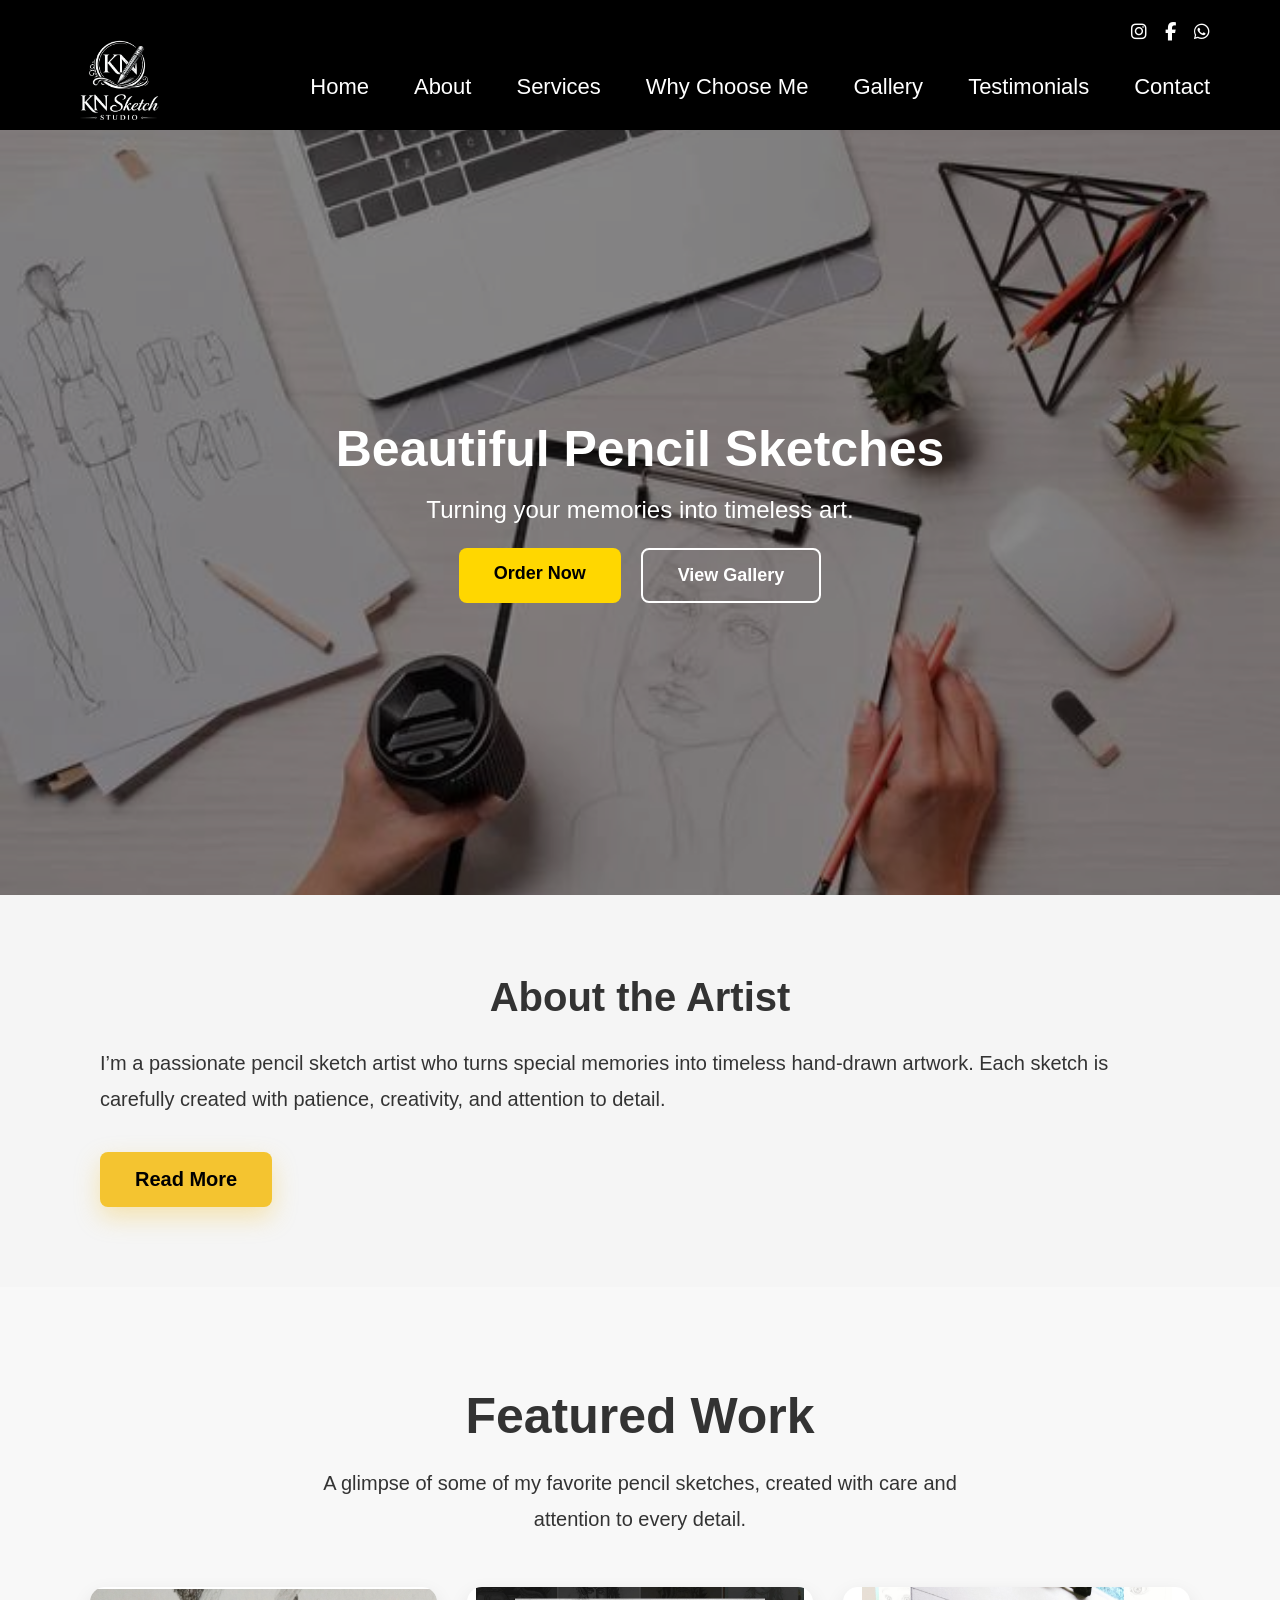
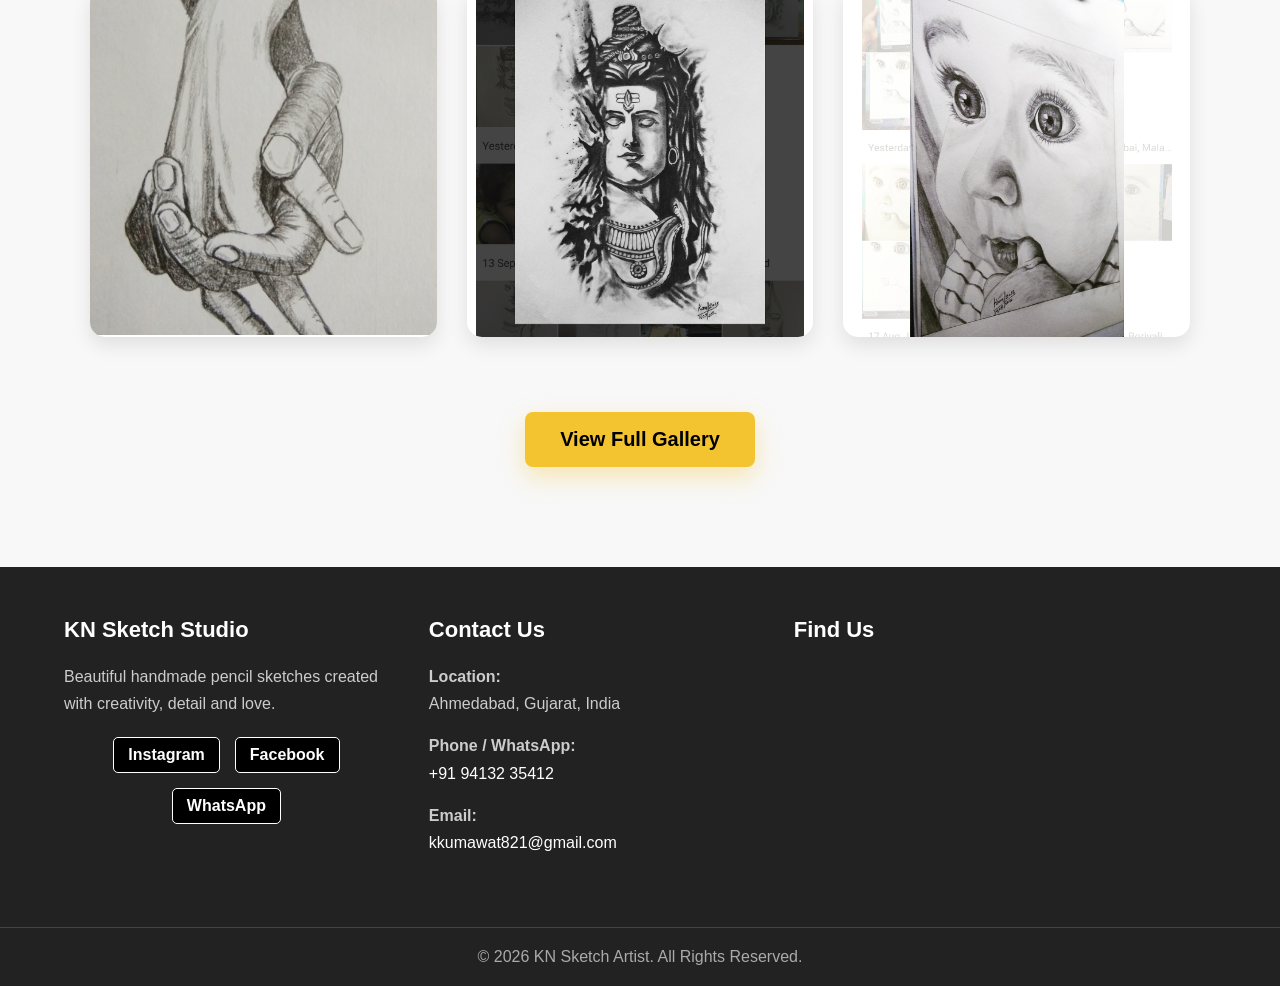
<file: index.html>
<!DOCTYPE html>
<html>
    <head>
         <meta charset="UTF-8">
         <meta name="viewport" content="width=device-width, initial-scale=1.0">
        <title>Sketch Artist Portfolio</title>
        <link rel="stylesheet" href="css/style.css">
        <link rel="stylesheet" href="https://cdnjs.cloudflare.com/ajax/libs/font-awesome/6.5.2/css/all.min.css">
    </head>
    <body>
<header class="header">

    <!-- Logo -->
    <div id="logo">
        <img src="images/logo.png" alt="KN Sketch Artist Logo">
    </div>

    <!-- Social Icons -->
    <div class="social-icons">

        <a href="#" target="_blank" aria-label="Instagram">
            <i class="fa-brands fa-instagram"></i>
        </a>

        <a href="#" target="_blank" aria-label="Facebook">
            <i class="fa-brands fa-facebook-f"></i>
        </a>

        <a href="https://wa.me/919413235412" target="_blank" aria-label="WhatsApp">
            <i class="fa-brands fa-whatsapp"></i>
        </a>

    </div>

    <!-- Main Navigation -->
    <nav class="navbar">

        <a href="index.html">Home</a>
        <a href="about.html">About</a>
        <a href="services.html">Services</a>
        <a href="why-choose.html">Why Choose Me</a>
        <a href="gallery.html">Gallery</a>
        <a href="testimonials.html">Testimonials</a>
        <a href="contact.html">Contact</a>

    </nav>

</header>
<main>
<section id="hero">
    <div class="hero-content">
    <h1>Beautiful Pencil Sketches</h1>
    <p>
        Turning your memories into timeless art.
    </p>
    <div class="hero-buttons">
    <a href="contact.html" class="btn1">Order Now</a>
    <a href="gallery.html" class="btn2">View Gallery</a>
</div>
    </div>
</section>
<section id="intro">

    <div class="intro-content">

        <h2>About the Artist</h2>

        <p>
            I’m a passionate pencil sketch artist who turns special
            memories into timeless hand-drawn artwork. Each sketch is
            carefully created with patience, creativity, and attention
            to detail.
        </p>

        <a href="about.html" class="about-btn">
            Read More
        </a>

    </div>

</section>

<section id="featured-work">

    <h2>Featured Work</h2>

    <p>
        A glimpse of some of my favorite pencil sketches,
        created with care and attention to every detail.
    </p>

    <div class="featured-container">

        <div class="featured-item">
            <img src="images/gallery/sketch1.jpg" alt="Featured Pencil Sketch">
        </div>

        <div class="featured-item">
            <img src="images/gallery/sketch2.jpg" alt="Featured Pencil Sketch">
        </div>

        <div class="featured-item">
            <img src="images/gallery/sketch3.jpg" alt="Featured Pencil Sketch">
        </div>

    </div>

    <a href="gallery.html" class="about-btn">
        View Full Gallery
    </a>

</section>
 <footer class="footer">

    <div class="footer-container">

        <!-- Brand / About -->
        <div class="footer-box">
            <h3>KN Sketch Studio</h3>
            <p>
                Beautiful handmade pencil sketches created with
                creativity, detail and love.
            </p>

            <div class="social-links">
                 <a href="https://www.instagram.com/kamlesh_kn/" target="_blank">Instagram</a>

            <a href="https://www.facebook.com/kamlesh.kn" target="_blank">Facebook</a>

            <a href="https://wa.me/919413235412" target="_blank">WhatsApp</a>
            </div>
        </div>


        <!-- Contact Information -->
        <div class="footer-box">
            <h3>Contact Us</h3>

            <p>
                <strong>Location:</strong><br>
                Ahmedabad, Gujarat, India
            </p>

            <p>
                <strong>Phone / WhatsApp:</strong><br>
                <a href="tel:+919413235412">+91 94132 35412</a>
            </p>

            <p>
                <strong>Email:</strong><br>
                <a href="mailto:kkumawat821@gmail.com">
                    kkumawat821@gmail.com
                </a>
            </p>
        </div>


        <!-- Map -->
        <div class="footer-box map-box">
            <h3>Find Us</h3>

            <iframe
                src="https://www.google.com/maps?q=Ahmedabad,Gujarat,India&output=embed"
                width="100%"
                height="220"
                style="border:0;"
                allowfullscreen=""
                loading="lazy">
            </iframe>
        </div>

    </div>


    <!-- Copyright -->
    <div class="footer-bottom">
        <p>
            © 2026 KN Sketch Artist. All Rights Reserved.
        </p>
    </div>

</footer>
</main>

    </body>
</html>
</file>
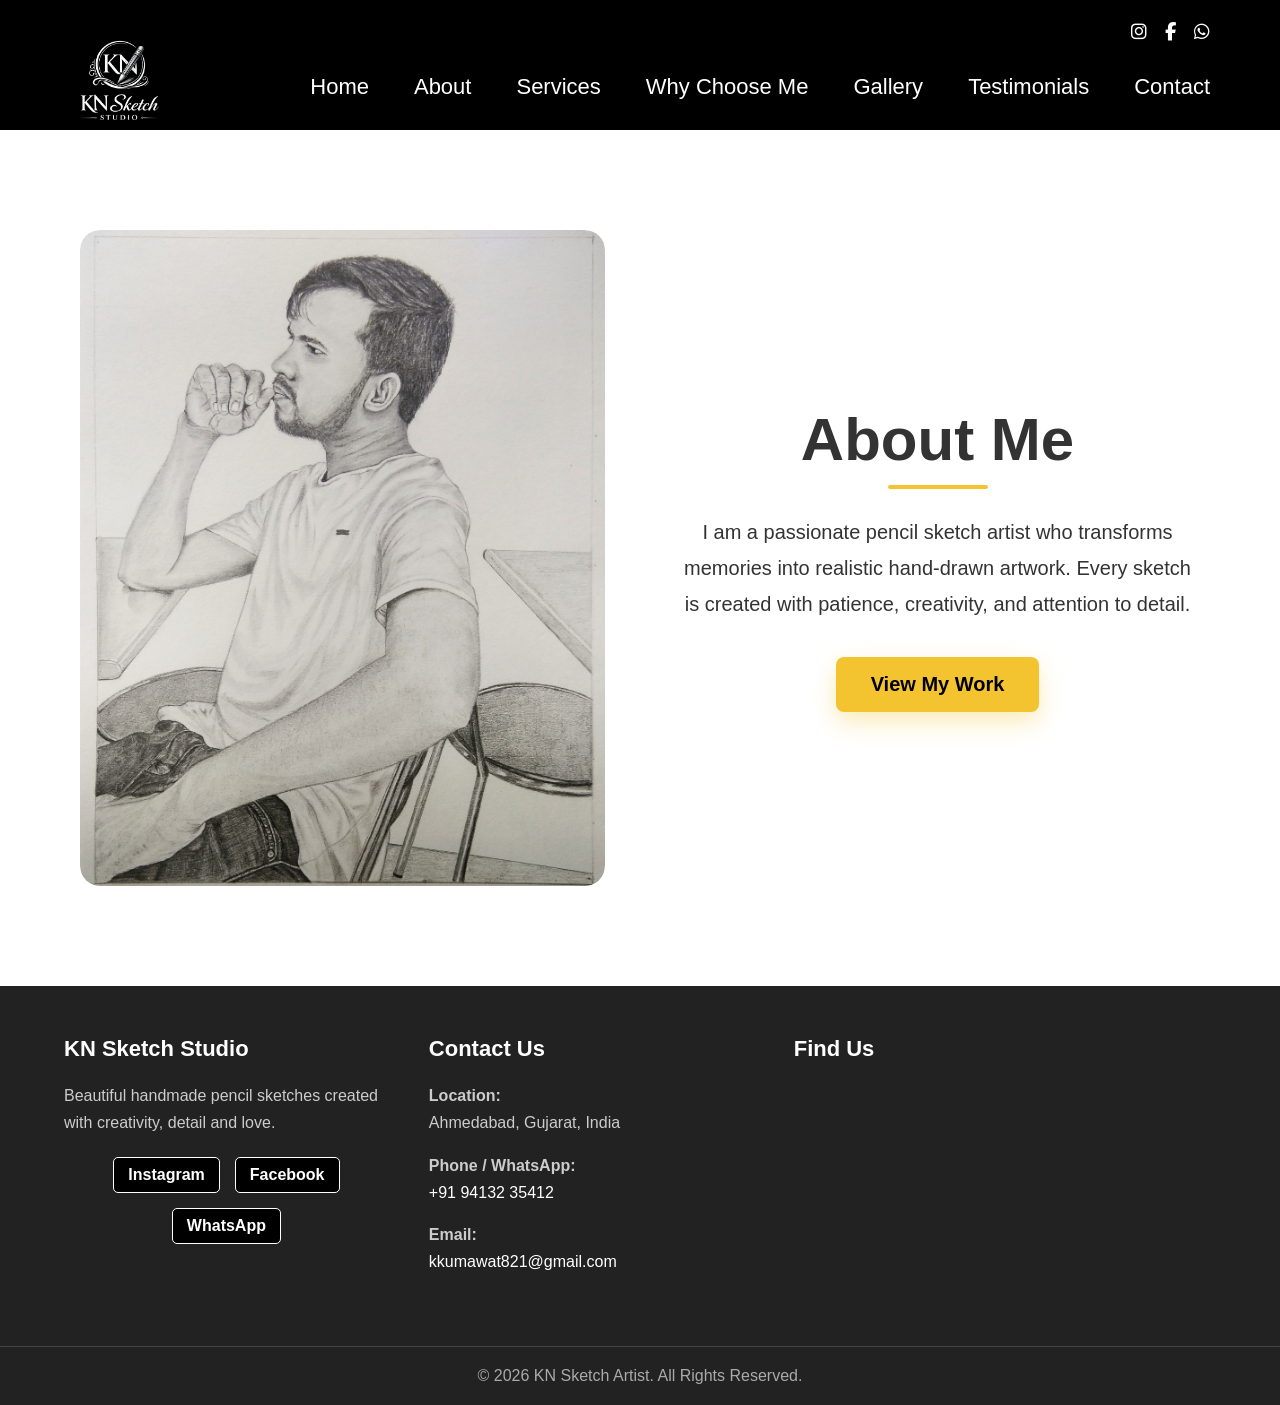
<file: about.html>
<!DOCTYPE html>
<html>
    <head>
         <meta charset="UTF-8">
         <meta name="viewport" content="width=device-width, initial-scale=1.0">
        <title>Sketch Artist Portfolio</title>
        <link rel="stylesheet" href="css/style.css">
                <link rel="stylesheet" href="https://cdnjs.cloudflare.com/ajax/libs/font-awesome/6.5.2/css/all.min.css">

    </head>
    <body>
<header class="header">

    <!-- Logo -->
    <div id="logo">
        <img src="images/logo.png" alt="KN Sketch Artist Logo">
    </div>

    <!-- Social Icons -->
    <div class="social-icons">

        <a href="#" target="_blank" aria-label="Instagram">
            <i class="fa-brands fa-instagram"></i>
        </a>

        <a href="#" target="_blank" aria-label="Facebook">
            <i class="fa-brands fa-facebook-f"></i>
        </a>

        <a href="https://wa.me/919413235412" target="_blank" aria-label="WhatsApp">
            <i class="fa-brands fa-whatsapp"></i>
        </a>

    </div>

    <!-- Main Navigation -->
    <nav class="navbar">

        <a href="index.html">Home</a>
        <a href="about.html">About</a>
        <a href="services.html">Services</a>
        <a href="why-choose.html">Why Choose Me</a>
        <a href="gallery.html">Gallery</a>
        <a href="testimonials.html">Testimonials</a>
        <a href="contact.html">Contact</a>

    </nav>

</header>
<main>
<section id="about">

    <div class="about-container">

        <div class="about-image">
            <img src="images/about1.jpg" alt="Sketch Artist">
        </div>

        <div class="about-content">

            <h2>About Me</h2>

            <p>
                I am a passionate pencil sketch artist who transforms memories into realistic hand-drawn artwork. Every sketch is created with patience, creativity, and attention to detail.
            </p>

            <a href="gallery.html" class="about-btn">
                View My Work
            </a>

        </div>

    </div>

</section>

</main>
<footer class="footer">

    <div class="footer-container">

        <!-- Brand / About -->
        <div class="footer-box">
            <h3>KN Sketch Studio</h3>
            <p>
                Beautiful handmade pencil sketches created with
                creativity, detail and love.
            </p>

            <div class="social-links">
                 <a href="https://www.instagram.com/kamlesh_kn/" target="_blank">Instagram</a>

            <a href="https://www.facebook.com/kamlesh.kn" target="_blank">Facebook</a>

            <a href="https://wa.me/919413235412" target="_blank">WhatsApp</a>
            </div>
        </div>


        <!-- Contact Information -->
        <div class="footer-box">
            <h3>Contact Us</h3>

            <p>
                <strong>Location:</strong><br>
                Ahmedabad, Gujarat, India
            </p>

            <p>
                <strong>Phone / WhatsApp:</strong><br>
                <a href="tel:+919413235412">+91 94132 35412</a>
            </p>

            <p>
                <strong>Email:</strong><br>
                <a href="mailto:kkumawat821@gmail.com">
                    kkumawat821@gmail.com
                </a>
            </p>
        </div>


        <!-- Map -->
        <div class="footer-box map-box">
            <h3>Find Us</h3>

            <iframe
                src="https://www.google.com/maps?q=Ahmedabad,Gujarat,India&output=embed"
                width="100%"
                height="220"
                style="border:0;"
                allowfullscreen=""
                loading="lazy">
            </iframe>
        </div>

    </div>


    <!-- Copyright -->
    <div class="footer-bottom">
        <p>
            © 2026 KN Sketch Artist. All Rights Reserved.
        </p>
    </div>

</footer>
    </body>
</html>
</file>
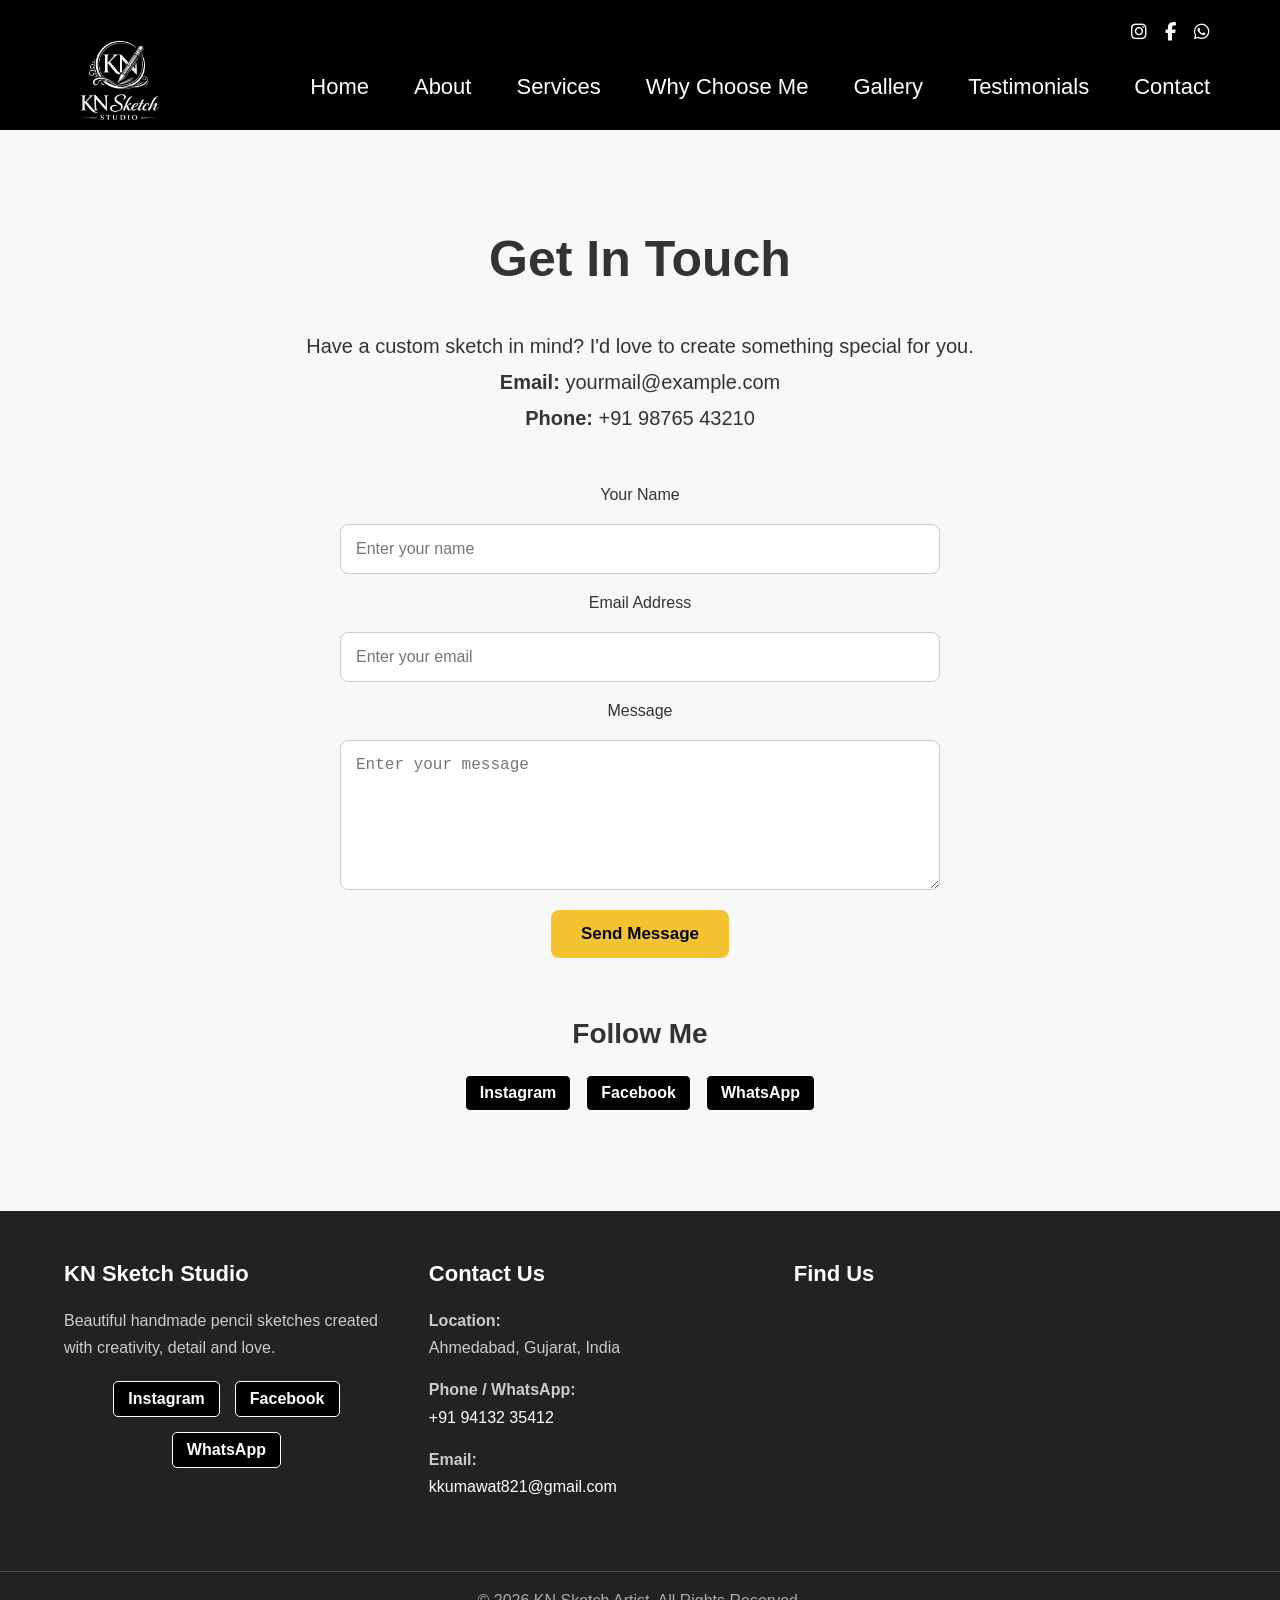
<file: contact.html>
<!DOCTYPE html>
<html>
    <head>
         <meta charset="UTF-8">
         <meta name="viewport" content="width=device-width, initial-scale=1.0">
        <title>Sketch Artist Portfolio</title>
        <link rel="stylesheet" href="css/style.css">
     <link rel="stylesheet" href="https://cdnjs.cloudflare.com/ajax/libs/font-awesome/6.5.2/css/all.min.css">
    </head>
    <body>
<header class="header">

    <!-- Logo -->
    <div id="logo">
        <img src="images/logo.png" alt="KN Sketch Artist Logo">
    </div>

    <!-- Social Icons -->
    <div class="social-icons">

        <a href="#" target="_blank" aria-label="Instagram">
            <i class="fa-brands fa-instagram"></i>
        </a>

        <a href="#" target="_blank" aria-label="Facebook">
            <i class="fa-brands fa-facebook-f"></i>
        </a>

        <a href="https://wa.me/919413235412" target="_blank" aria-label="WhatsApp">
            <i class="fa-brands fa-whatsapp"></i>
        </a>

    </div>

    <!-- Main Navigation -->
    <nav class="navbar">

        <a href="index.html">Home</a>
        <a href="about.html">About</a>
        <a href="services.html">Services</a>
        <a href="why-choose.html">Why Choose Me</a>
        <a href="gallery.html">Gallery</a>
        <a href="testimonials.html">Testimonials</a>
        <a href="contact.html">Contact</a>

    </nav>

</header>
<main>
<section id="contact">

    <h2>Get In Touch</h2>

    <p>
        Have a custom sketch in mind? I'd love to create
        something special for you.
    </p>

    <div class="contact-info">

        <p><strong>Email:</strong> yourmail@example.com</p>

        <p><strong>Phone:</strong> +91 98765 43210</p>

    </div>

    <form class="contact-form">

        <label for="name">Your Name</label>
        <input type="text" id="name" name="name" placeholder="Enter your name">

        <label for="email">Email Address</label>
        <input type="email" id="email" name="email" placeholder="Enter your email">

        <label for="message">Message</label>
        <textarea id="message" name="message" placeholder="Enter your message"></textarea>

        <button type="submit">Send Message</button>

    </form>


    <!-- Social Media -->

    <div class="social-media">

        <h3>Follow Me</h3>

        <div class="social-links">

            <a href="https://www.instagram.com/kamlesh_kn/" target="_blank">Instagram</a>

            <a href="https://www.facebook.com/kamlesh.kn" target="_blank">Facebook</a>

            <a href="https://wa.me/919413235412" target="_blank">WhatsApp</a>

        </div>

    </div>

</section>

</main>
<footer class="footer">

    <div class="footer-container">

        <!-- Brand / About -->
        <div class="footer-box">
            <h3>KN Sketch Studio</h3>
            <p>
                Beautiful handmade pencil sketches created with
                creativity, detail and love.
            </p>

            <div class="social-links">
                 <a href="https://www.instagram.com/kamlesh_kn/" target="_blank">Instagram</a>

            <a href="https://www.facebook.com/kamlesh.kn" target="_blank">Facebook</a>

            <a href="https://wa.me/919413235412" target="_blank">WhatsApp</a>
            </div>
        </div>


        <!-- Contact Information -->
        <div class="footer-box">
            <h3>Contact Us</h3>

            <p>
                <strong>Location:</strong><br>
                Ahmedabad, Gujarat, India
            </p>

            <p>
                <strong>Phone / WhatsApp:</strong><br>
                <a href="tel:+919413235412">+91 94132 35412</a>
            </p>

            <p>
                <strong>Email:</strong><br>
                <a href="mailto:kkumawat821@gmail.com">
                    kkumawat821@gmail.com
                </a>
            </p>
        </div>


        <!-- Map -->
        <div class="footer-box map-box">
            <h3>Find Us</h3>

            <iframe
                src="https://www.google.com/maps?q=Ahmedabad,Gujarat,India&output=embed"
                width="100%"
                height="220"
                style="border:0;"
                allowfullscreen=""
                loading="lazy">
            </iframe>
        </div>

    </div>


    <!-- Copyright -->
    <div class="footer-bottom">
        <p>
            © 2026 KN Sketch Artist. All Rights Reserved.
        </p>
    </div>

</footer>
    </body>
</html>
</file>
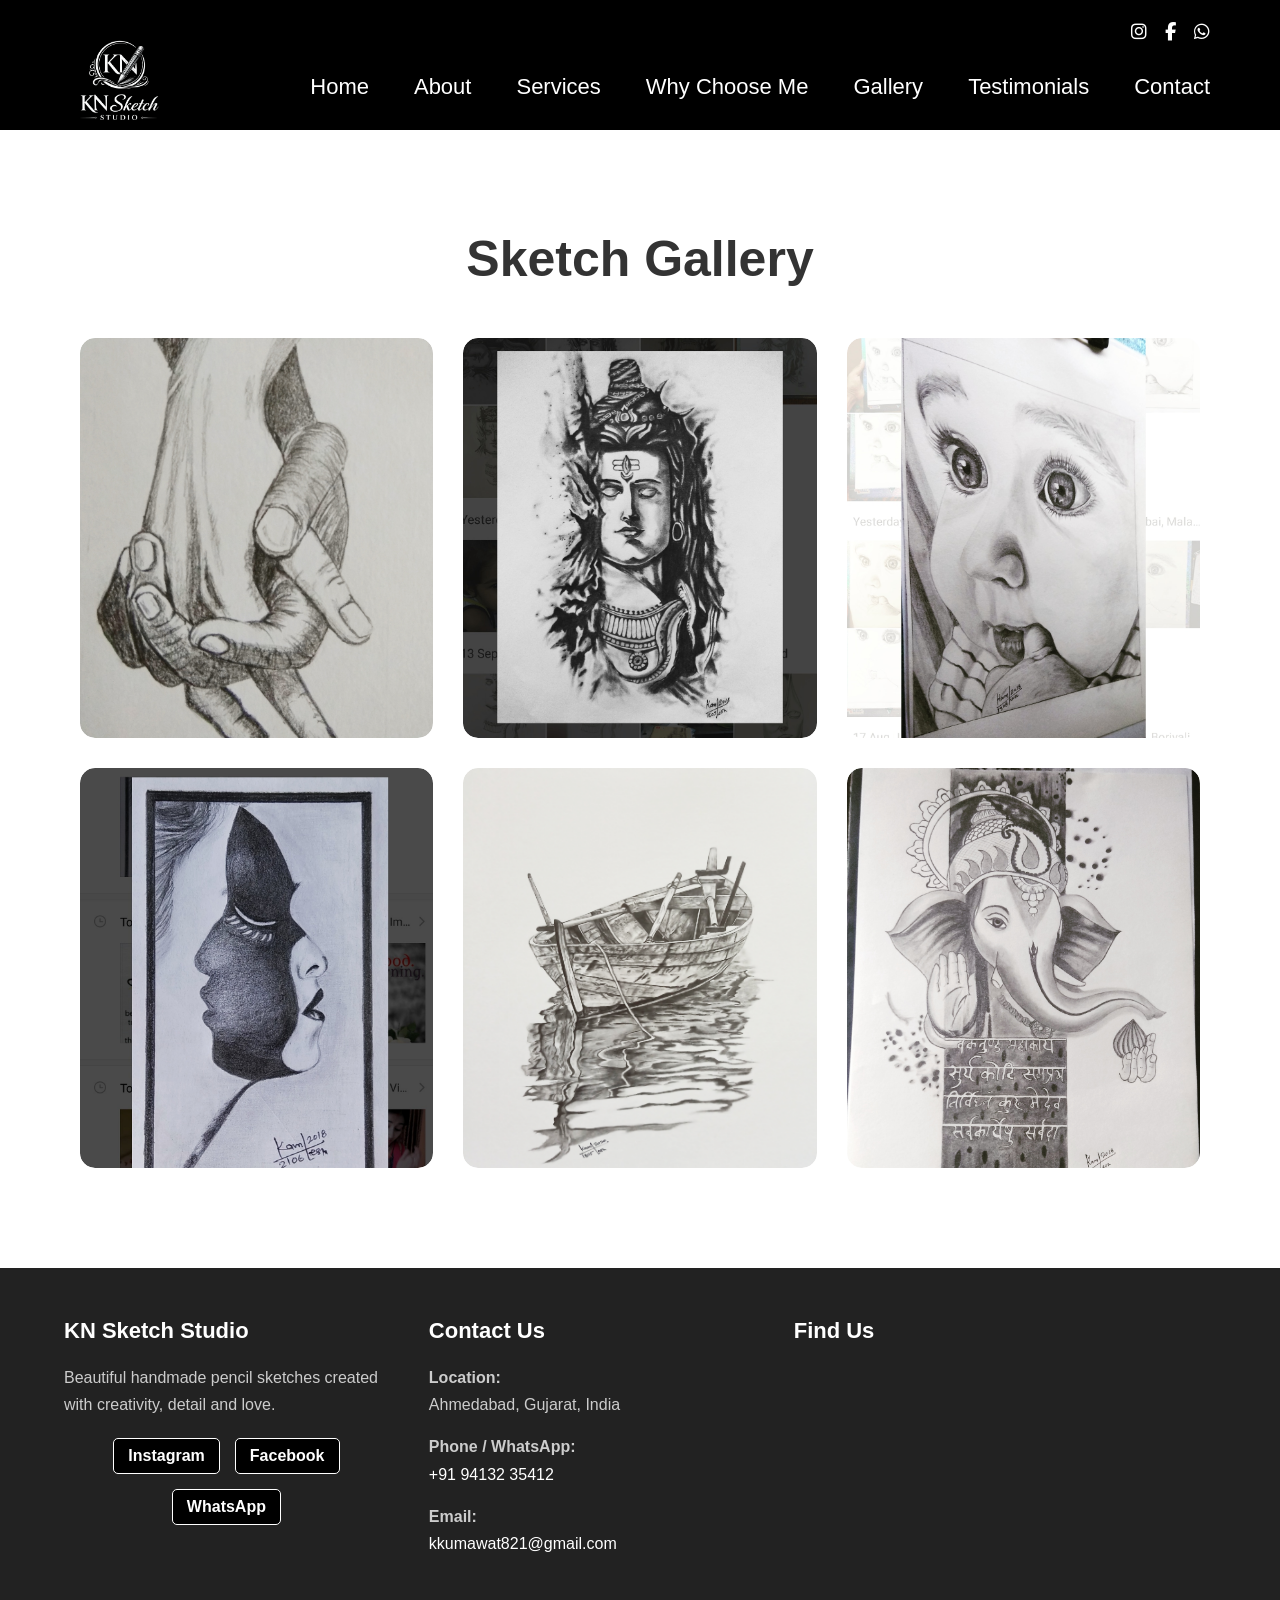
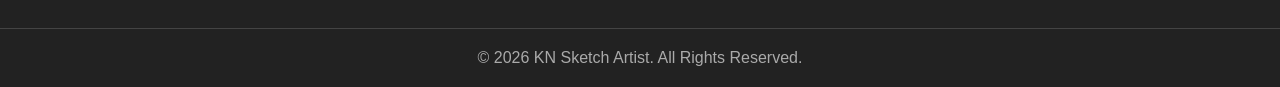
<file: gallery.html>
<!DOCTYPE html>
<html>
    <head>
         <meta charset="UTF-8">
         <meta name="viewport" content="width=device-width, initial-scale=1.0">
        <title>Sketch Artist Portfolio</title>
        <link rel="stylesheet" href="css/style.css">
     <link rel="stylesheet" href="https://cdnjs.cloudflare.com/ajax/libs/font-awesome/6.5.2/css/all.min.css">
    </head>
    <body>
<header class="header">

    <!-- Logo -->
    <div id="logo">
        <img src="images/logo.png" alt="KN Sketch Artist Logo">
    </div>

    <!-- Social Icons -->
    <div class="social-icons">

        <a href="#" target="_blank" aria-label="Instagram">
            <i class="fa-brands fa-instagram"></i>
        </a>

        <a href="#" target="_blank" aria-label="Facebook">
            <i class="fa-brands fa-facebook-f"></i>
        </a>

        <a href="https://wa.me/919413235412" target="_blank" aria-label="WhatsApp">
            <i class="fa-brands fa-whatsapp"></i>
        </a>

    </div>

    <!-- Main Navigation -->
    <nav class="navbar">

        <a href="index.html">Home</a>
        <a href="about.html">About</a>
        <a href="services.html">Services</a>
        <a href="why-choose.html">Why Choose Me</a>
        <a href="gallery.html">Gallery</a>
        <a href="testimonials.html">Testimonials</a>
        <a href="contact.html">Contact</a>

    </nav>

</header>
<main>
<section id="gallery">

    <h2>Sketch Gallery</h2>

    <div class="gallery-container">

        <div class="gallery-item">
            <img src="images/gallery/sketch1.jpg" alt="Pencil Sketch">
        </div>

        <div class="gallery-item">
            <img src="images/gallery/sketch2.jpg" alt="Pencil Sketch">
        </div>

        <div class="gallery-item">
            <img src="images/gallery/sketch3.jpg" alt="Pencil Sketch">
        </div>

        <div class="gallery-item">
            <img src="images/gallery/sketch4.jpg" alt="Pencil Sketch">
        </div>

        <div class="gallery-item">
            <img src="images/gallery/sketch5.jpg" alt="Pencil Sketch">
        </div>

        <div class="gallery-item">
            <img src="images/gallery/sketch6.jpg" alt="Pencil Sketch">
        </div>

    </div>

</main>
<footer class="footer">

    <div class="footer-container">

        <!-- Brand / About -->
        <div class="footer-box">
            <h3>KN Sketch Studio</h3>
            <p>
                Beautiful handmade pencil sketches created with
                creativity, detail and love.
            </p>

            <div class="social-links">
                 <a href="https://www.instagram.com/kamlesh_kn/" target="_blank">Instagram</a>

            <a href="https://www.facebook.com/kamlesh.kn" target="_blank">Facebook</a>

            <a href="https://wa.me/919413235412" target="_blank">WhatsApp</a>
            </div>
        </div>


        <!-- Contact Information -->
        <div class="footer-box">
            <h3>Contact Us</h3>

            <p>
                <strong>Location:</strong><br>
                Ahmedabad, Gujarat, India
            </p>

            <p>
                <strong>Phone / WhatsApp:</strong><br>
                <a href="tel:+919413235412">+91 94132 35412</a>
            </p>

            <p>
                <strong>Email:</strong><br>
                <a href="mailto:kkumawat821@gmail.com">
                    kkumawat821@gmail.com
                </a>
            </p>
        </div>


        <!-- Map -->
        <div class="footer-box map-box">
            <h3>Find Us</h3>

            <iframe
                src="https://www.google.com/maps?q=Ahmedabad,Gujarat,India&output=embed"
                width="100%"
                height="220"
                style="border:0;"
                allowfullscreen=""
                loading="lazy">
            </iframe>
        </div>

    </div>


    <!-- Copyright -->
    <div class="footer-bottom">
        <p>
            © 2026 KN Sketch Artist. All Rights Reserved.
        </p>
    </div>

</footer>
    </body>
</html>
</file>
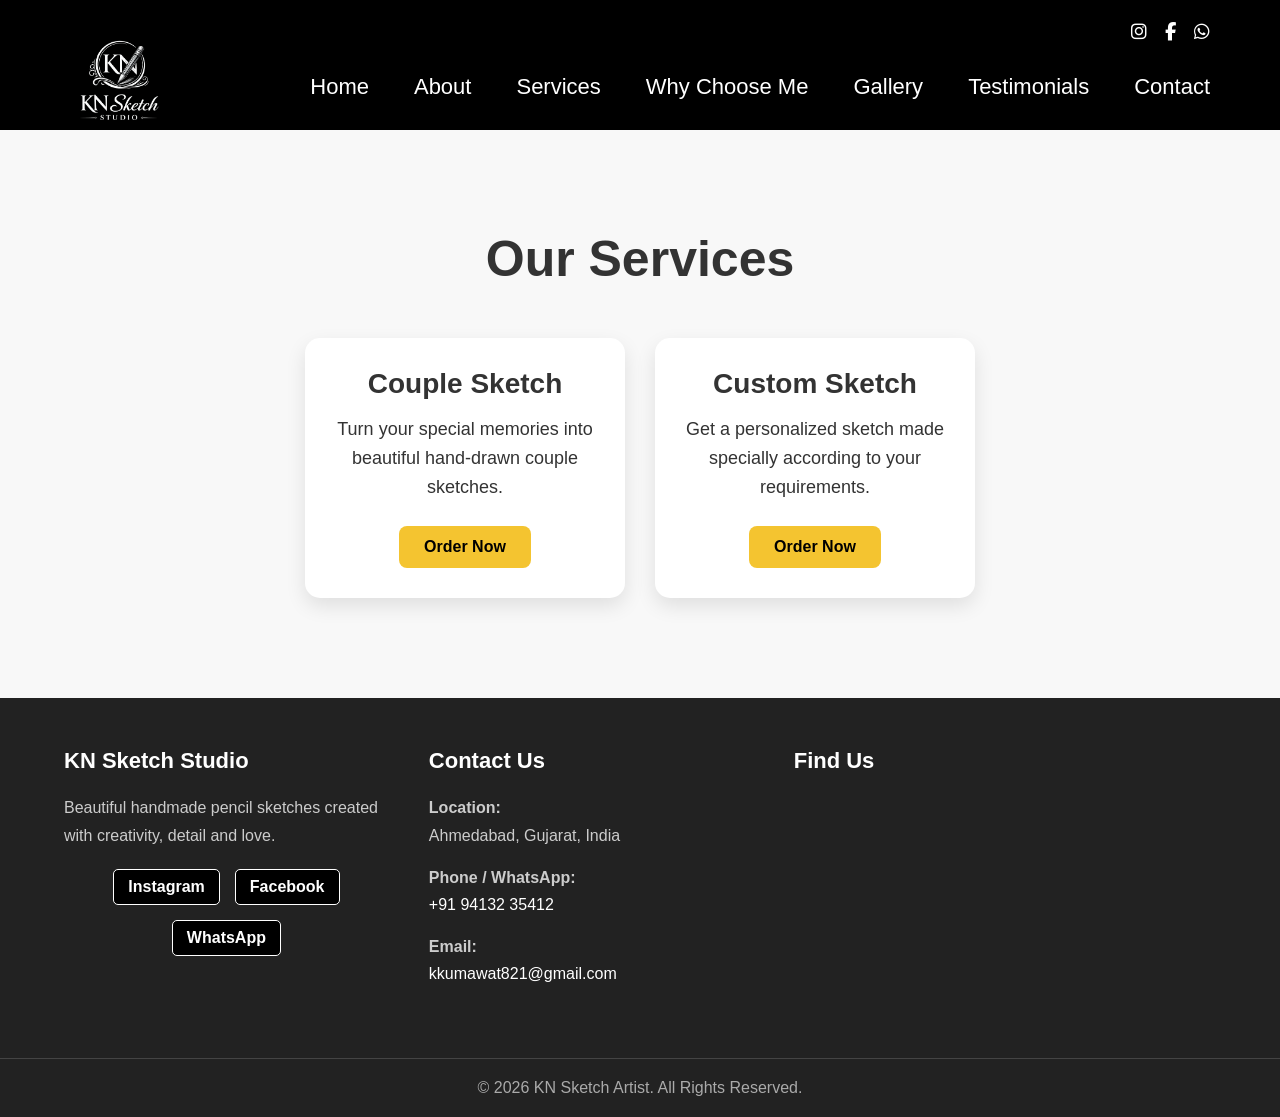
<file: services.html>
<!DOCTYPE html>
<html>
    <head>
         <meta charset="UTF-8">
         <meta name="viewport" content="width=device-width, initial-scale=1.0">
        <title>Sketch Artist Portfolio</title>
        <link rel="stylesheet" href="css/style.css">
     <link rel="stylesheet" href="https://cdnjs.cloudflare.com/ajax/libs/font-awesome/6.5.2/css/all.min.css">
    </head>
    <body>
<header class="header">

    <!-- Logo -->
    <div id="logo">
        <img src="images/logo.png" alt="KN Sketch Artist Logo">
    </div>

    <!-- Social Icons -->
    <div class="social-icons">

        <a href="#" target="_blank" aria-label="Instagram">
            <i class="fa-brands fa-instagram"></i>
        </a>

        <a href="#" target="_blank" aria-label="Facebook">
            <i class="fa-brands fa-facebook-f"></i>
        </a>

        <a href="https://wa.me/919413235412" target="_blank" aria-label="WhatsApp">
            <i class="fa-brands fa-whatsapp"></i>
        </a>

    </div>

    <!-- Main Navigation -->
    <nav class="navbar">

        <a href="index.html">Home</a>
        <a href="about.html">About</a>
        <a href="services.html">Services</a>
        <a href="why-choose.html">Why Choose Me</a>
        <a href="gallery.html">Gallery</a>
        <a href="testimonials.html">Testimonials</a>
        <a href="contact.html">Contact</a>

    </nav>

</header>
<main>
<section id="services">
    <h2>Our Services</h2>
<div class="service-container">
<div class="service-card">
<h3>Couple Sketch</h3>
<p>
    Turn your special memories into beautiful hand-drawn couple sketches.
</p>
<a href="contact.html">Order Now</a>
</div>

<div class="service-card">
    <h3>Custom Sketch</h3>
    <p>
        Get a personalized sketch made specially according to your requirements. 
    </p>
<a href="contact.html">Order Now</a>    
</div>
</div>
</section>

</main>
<footer class="footer">

    <div class="footer-container">

        <!-- Brand / About -->
        <div class="footer-box">
            <h3>KN Sketch Studio</h3>
            <p>
                Beautiful handmade pencil sketches created with
                creativity, detail and love.
            </p>

            <div class="social-links">
                 <a href="https://www.instagram.com/kamlesh_kn/" target="_blank">Instagram</a>

            <a href="https://www.facebook.com/kamlesh.kn" target="_blank">Facebook</a>

            <a href="https://wa.me/919413235412" target="_blank">WhatsApp</a>
            </div>
        </div>


        <!-- Contact Information -->
        <div class="footer-box">
            <h3>Contact Us</h3>

            <p>
                <strong>Location:</strong><br>
                Ahmedabad, Gujarat, India
            </p>

            <p>
                <strong>Phone / WhatsApp:</strong><br>
                <a href="tel:+919413235412">+91 94132 35412</a>
            </p>

            <p>
                <strong>Email:</strong><br>
                <a href="mailto:kkumawat821@gmail.com">
                    kkumawat821@gmail.com
                </a>
            </p>
        </div>


        <!-- Map -->
        <div class="footer-box map-box">
            <h3>Find Us</h3>

            <iframe
                src="https://www.google.com/maps?q=Ahmedabad,Gujarat,India&output=embed"
                width="100%"
                height="220"
                style="border:0;"
                allowfullscreen=""
                loading="lazy">
            </iframe>
        </div>

    </div>


    <!-- Copyright -->
    <div class="footer-bottom">
        <p>
            © 2026 KN Sketch Artist. All Rights Reserved.
        </p>
    </div>

</footer>
    </body>
</html>
</file>
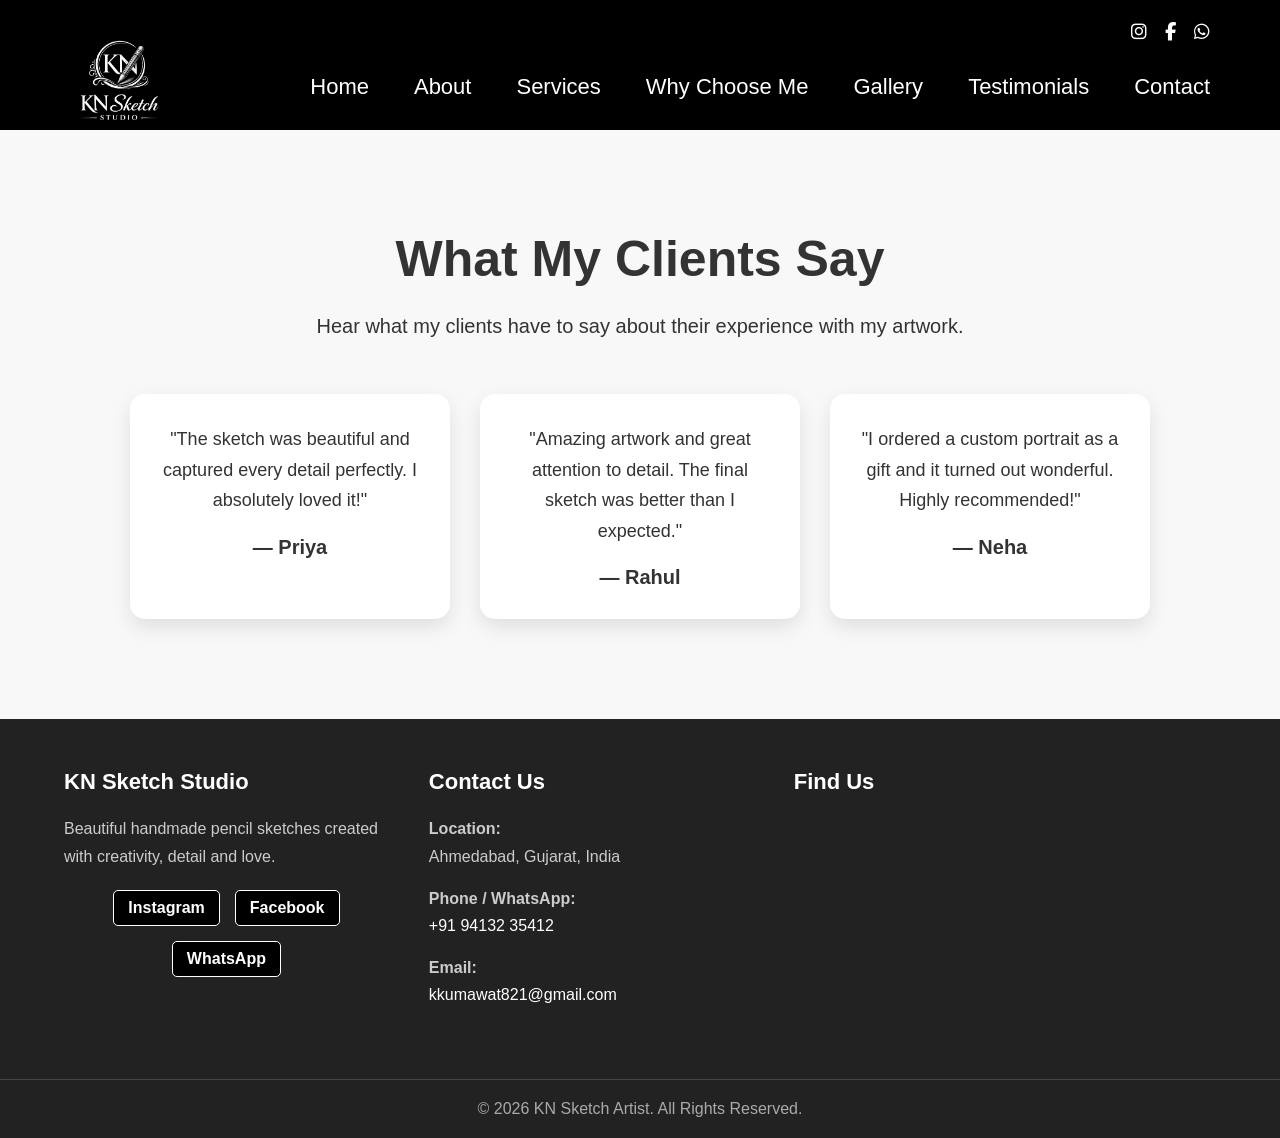
<file: testimonials.html>
<!DOCTYPE html>
<html lang="en">
<head>
    <meta charset="UTF-8">
    <meta name="viewport" content="width=device-width, initial-scale=1.0">

    <title>Testimonials | Sketch Artist</title>

    <link rel="stylesheet" href="css/style.css">
 <link rel="stylesheet" href="https://cdnjs.cloudflare.com/ajax/libs/font-awesome/6.5.2/css/all.min.css">
    </head>
    <body>
<header class="header">

    <!-- Logo -->
    <div id="logo">
        <img src="images/logo.png" alt="KN Sketch Artist Logo">
    </div>

    <!-- Social Icons -->
    <div class="social-icons">

        <a href="#" target="_blank" aria-label="Instagram">
            <i class="fa-brands fa-instagram"></i>
        </a>

        <a href="#" target="_blank" aria-label="Facebook">
            <i class="fa-brands fa-facebook-f"></i>
        </a>

        <a href="https://wa.me/919413235412" target="_blank" aria-label="WhatsApp">
            <i class="fa-brands fa-whatsapp"></i>
        </a>

    </div>

    <!-- Main Navigation -->
    <nav class="navbar">

        <a href="index.html">Home</a>
        <a href="about.html">About</a>
        <a href="services.html">Services</a>
        <a href="why-choose.html">Why Choose Me</a>
        <a href="gallery.html">Gallery</a>
        <a href="testimonials.html">Testimonials</a>
        <a href="contact.html">Contact</a>

    </nav>

</header>
    <!-- Testimonials Section -->
    <section id="testimonials">

        <div class="testimonials-content">

            <h2>What My Clients Say</h2>

            <p>
                Hear what my clients have to say about their
                experience with my artwork.
            </p>

            <div class="testimonial-container">

                <div class="testimonial-card">
                    <p>
                        "The sketch was beautiful and captured
                        every detail perfectly. I absolutely loved it!"
                    </p>

                    <h3>— Priya</h3>
                </div>

                <div class="testimonial-card">
                    <p>
                        "Amazing artwork and great attention to detail.
                        The final sketch was better than I expected."
                    </p>

                    <h3>— Rahul</h3>
                </div>

                <div class="testimonial-card">
                    <p>
                        "I ordered a custom portrait as a gift and
                        it turned out wonderful. Highly recommended!"
                    </p>

                    <h3>— Neha</h3>
                </div>

            </div>

        </div>

    </section>

</body>
<footer class="footer">

    <div class="footer-container">

        <!-- Brand / About -->
        <div class="footer-box">
            <h3>KN Sketch Studio</h3>
            <p>
                Beautiful handmade pencil sketches created with
                creativity, detail and love.
            </p>

            <div class="social-links">
                 <a href="https://www.instagram.com/kamlesh_kn/" target="_blank">Instagram</a>

            <a href="https://www.facebook.com/kamlesh.kn" target="_blank">Facebook</a>

            <a href="https://wa.me/919413235412" target="_blank">WhatsApp</a>
            </div>
        </div>


        <!-- Contact Information -->
        <div class="footer-box">
            <h3>Contact Us</h3>

            <p>
                <strong>Location:</strong><br>
                Ahmedabad, Gujarat, India
            </p>

            <p>
                <strong>Phone / WhatsApp:</strong><br>
                <a href="tel:+919413235412">+91 94132 35412</a>
            </p>

            <p>
                <strong>Email:</strong><br>
                <a href="mailto:kkumawat821@gmail.com">
                    kkumawat821@gmail.com
                </a>
            </p>
        </div>


        <!-- Map -->
        <div class="footer-box map-box">
            <h3>Find Us</h3>

            <iframe
                src="https://www.google.com/maps?q=Ahmedabad,Gujarat,India&output=embed"
                width="100%"
                height="220"
                style="border:0;"
                allowfullscreen=""
                loading="lazy">
            </iframe>
        </div>

    </div>


    <!-- Copyright -->
    <div class="footer-bottom">
        <p>
            © 2026 KN Sketch Artist. All Rights Reserved.
        </p>
    </div>

</footer>
</html>
</file>
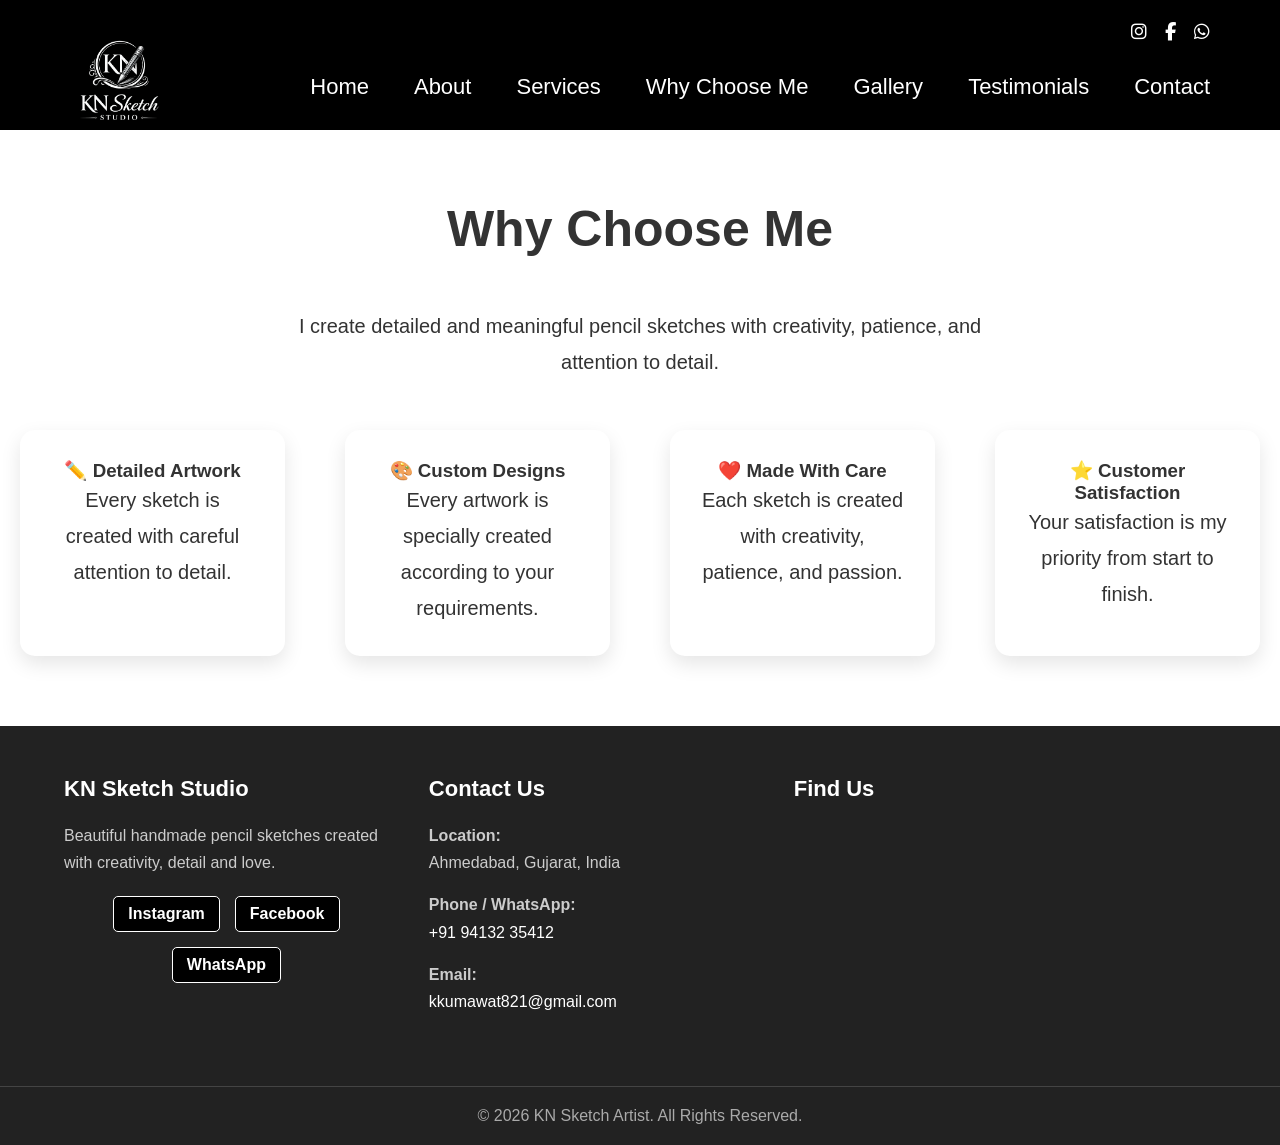
<file: why-choose.html>
<!DOCTYPE html>
<html>
    <head>
         <meta charset="UTF-8">
         <meta name="viewport" content="width=device-width, initial-scale=1.0">
        <title>Sketch Artist Portfolio</title>
        <link rel="stylesheet" href="css/style.css">
     <link rel="stylesheet" href="https://cdnjs.cloudflare.com/ajax/libs/font-awesome/6.5.2/css/all.min.css">
    </head>
    <body>
<header class="header">

    <!-- Logo -->
    <div id="logo">
        <img src="images/logo.png" alt="KN Sketch Artist Logo">
    </div>

    <!-- Social Icons -->
    <div class="social-icons">

        <a href="#" target="_blank" aria-label="Instagram">
            <i class="fa-brands fa-instagram"></i>
        </a>

        <a href="#" target="_blank" aria-label="Facebook">
            <i class="fa-brands fa-facebook-f"></i>
        </a>

        <a href="https://wa.me/919413235412" target="_blank" aria-label="WhatsApp">
            <i class="fa-brands fa-whatsapp"></i>
        </a>

    </div>

    <!-- Main Navigation -->
    <nav class="navbar">

        <a href="index.html">Home</a>
        <a href="about.html">About</a>
        <a href="services.html">Services</a>
        <a href="why-choose.html">Why Choose Me</a>
        <a href="gallery.html">Gallery</a>
        <a href="testimonials.html">Testimonials</a>
        <a href="contact.html">Contact</a>

    </nav>

</header>
<main>
<section id="why-choose">
    <div class="why-container">

        <div class="why-content">
            <h2>Why Choose Me</h2>

            <p>
                I create detailed and meaningful pencil sketches
                with creativity, patience, and attention to detail.
            </p>

            <div class="why-features">

                <div class="feature">
                    <h3>✏️ Detailed Artwork</h3>
                    <p>Every sketch is created with careful attention to detail.</p>
                </div>

                <div class="feature">
                    <h3>🎨 Custom Designs</h3>
                    <p>Every artwork is specially created according to your requirements.</p>
                </div>

                <div class="feature">
                    <h3>❤️ Made With Care</h3>
                    <p>Each sketch is created with creativity, patience, and passion.</p>
                </div>

                <div class="feature">
                    <h3>⭐ Customer Satisfaction</h3>
                    <p>Your satisfaction is my priority from start to finish.</p>
                </div>

            </div>
        </div>

    </div>
</section>
</main>
<footer class="footer">

    <div class="footer-container">

        <!-- Brand / About -->
        <div class="footer-box">
            <h3>KN Sketch Studio</h3>
            <p>
                Beautiful handmade pencil sketches created with
                creativity, detail and love.
            </p>

            <div class="social-links">
                 <a href="https://www.instagram.com/kamlesh_kn/" target="_blank">Instagram</a>

            <a href="https://www.facebook.com/kamlesh.kn" target="_blank">Facebook</a>

            <a href="https://wa.me/919413235412" target="_blank">WhatsApp</a>
            </div>
        </div>


        <!-- Contact Information -->
        <div class="footer-box">
            <h3>Contact Us</h3>

            <p>
                <strong>Location:</strong><br>
                Ahmedabad, Gujarat, India
            </p>

            <p>
                <strong>Phone / WhatsApp:</strong><br>
                <a href="tel:+919413235412">+91 94132 35412</a>
            </p>

            <p>
                <strong>Email:</strong><br>
                <a href="mailto:kkumawat821@gmail.com">
                    kkumawat821@gmail.com
                </a>
            </p>
        </div>


        <!-- Map -->
        <div class="footer-box map-box">
            <h3>Find Us</h3>

            <iframe
                src="https://www.google.com/maps?q=Ahmedabad,Gujarat,India&output=embed"
                width="100%"
                height="220"
                style="border:0;"
                allowfullscreen=""
                loading="lazy">
            </iframe>
        </div>

    </div>


    <!-- Copyright -->
    <div class="footer-bottom">
        <p>
            © 2026 KN Sketch Artist. All Rights Reserved.
        </p>
    </div>

</footer>
    </body>
</html>
</file>
<file: css/style.css>
/* =========================================================
   GLOBAL CSS
========================================================= */

html {
    scroll-behavior: smooth;
}

* {
    margin: 0;
    padding: 0;
    box-sizing: border-box;
}

body {
    font-family: Arial, Helvetica, sans-serif;
    background: #f5f5f5;
    color: #333;
}
 /* html {
    scroll-behavior: smooth;
    width: 100%;
    overflow-x: hidden;
}

body {
    width: 100%;
    overflow-x: hidden;
} */


/* =========================
   HEADER
========================= */

.header {
    position: relative;
    height: 130px;
    background-color: #000;
    display: flex;
    align-items: flex-end;
    padding: 0 70px 30px;
}


/* =========================
   LOGO
========================= */

#logo {
    position: absolute;
    left: 70px;
    top: 25px;
}

#logo img {
    width: 100px;
    height: auto;
    display: block;
}


/* =========================
   SOCIAL ICONS
========================= */

.social-icons {
    position: absolute;
    top: 22px;
    right: 70px;

    display: flex;
    align-items: center;
    gap: 18px;
}

.social-icons a {
    color: #fff;
    font-size: 18px;
    text-decoration: none;

    transition: 0.3s ease;
}

.social-icons a:hover {
    color: #ffd700;
    transform: translateY(-2px);
}


/* =========================
   NAVIGATION
========================= */

.navbar {
    width: 100%;

    display: flex;
    justify-content: flex-end;
    align-items: center;
    gap: 45px;
}

.navbar a {
    color: #fff;
    text-decoration: none;
    font-size: 22px;
    font-weight: 500;

    transition: 0.3s ease;
}

.navbar a:hover {
    color: #ffd700;
}


/* =========================
   ACTIVE NAV LINK
========================= */

.navbar a.active {
    color: #ffd700;
}
/* =========================================================
   HERO SECTION
========================================================= */

#hero {
    position: relative;

    height: 85vh;

    background-image: url("../images/hero.jpg");
    background-size: cover;
    background-position: center;
    background-repeat: no-repeat;

    display: flex;
    justify-content: center;
    align-items: center;
}


/* Hero Overlay */

#hero::before {
    content: "";

    position: absolute;
    top: 0;
    left: 0;

    width: 100%;
    height: 100%;

    background: rgba(0, 0, 0, 0.45);
}


/* Hero Content */

.hero-content {
    position: relative;
    z-index: 2;

    width: 90%;
    max-width: 800px;

    padding: 15px;

    text-align: center;
}

.hero-content h1 {
    color: #fff;

    font-size: 50px;
    line-height: 1.1;

    margin-bottom: 15px;
}

#hero p {
    color: #fff;

    font-size: 24px;
    line-height: 1.5;

    margin-bottom: 20px;
}


/* =========================================================
   HERO BUTTONS
========================================================= */

.hero-buttons {
    display: flex;
    justify-content: center;

    gap: 20px;
    flex-wrap: wrap;
}

.btn1,
.btn2 {
    padding: 15px 35px;

    text-decoration: none;
    border-radius: 8px;

    font-size: 18px;
    font-weight: bold;

    transition: 0.3s;
}


/* Order Now */

.btn1 {
    background: #FFD700;
    color: #000;
}

.btn1:hover {
    background: #fff;
}


/* View Gallery */

.btn2 {
    border: 2px solid #fff;
    color: #fff;
}

.btn2:hover {
    background: #fff;
    color: #000;
}


/* =========================================================
   COMMON SECTION
========================================================= */

section {
    padding: 80px 100px;
}

section h2 {
    font-size: 40px;
    text-align: center;

    margin-bottom: 25px;
}

section p {
    font-size: 20px;
    line-height: 1.8;
}


/* =========================================================
   ABOUT SECTION
========================================================= */

#about {
    padding: 100px 80px;
    background: #fff;
}

.about-container {
    max-width: 1200px;
    margin: auto;

    display: flex;
    justify-content: space-between;
    align-items: center;

    gap: 70px;
}


/* About Image */

.about-image {
    flex: 1;

    overflow: hidden;
    border-radius: 20px;
}

.about-image img {
    width: 100%;
    display: block;

    border-radius: 20px;

    transition: 0.5s ease;
}

.about-image:hover img {
    transform: scale(1.05);
}


/* About Content */

.about-content {
    flex: 1;
    text-align: center;
}

.about-content h2 {
    font-size: 60px;

    margin-bottom: 40px;

    position: relative;
}


/* About Heading Line */

.about-content h2::after {
    content: "";

    position: absolute;

    width: 100px;
    height: 4px;

    background: #f4c430;

    left: 50%;
    bottom: -15px;

    transform: translateX(-50%);

    border-radius: 10px;
}

.about-content p {
    max-width: 600px;
    margin: 0 auto;
}


/* About Button */

.about-btn {
    display: inline-block;

    margin-top: 35px;

    padding: 16px 35px;

    background: #f4c430;
    color: #000;

    text-decoration: none;

    border-radius: 8px;

    font-size: 20px;
    font-weight: bold;

    box-shadow: 0 10px 25px rgba(244, 196, 48, 0.35);

    transition: 0.3s;
}

.about-btn:hover {
    background: #000;
    color: #fff;

    transform: translateY(-3px);
}


/* =========================================================
   SERVICES SECTION
========================================================= */

#services {
    padding: 100px 80px;

    background: #f8f8f8;

    text-align: center;
}

#services h2 {
    font-size: 50px;

    margin-bottom: 50px;
}

.service-container {
    display: flex;
    justify-content: center;

    gap: 30px;
}


/* Service Card */

.service-card {
    width: 320px;

    padding: 30px;

    background: #fff;

    border-radius: 15px;

    box-shadow: 0 8px 20px rgba(0, 0, 0, 0.1);

    transition: 0.3s;
}

.service-card:hover {
    transform: translateY(-10px);

    box-shadow: 0 12px 25px rgba(0, 0, 0, 0.18);
}

.service-card h3 {
    font-size: 28px;

    margin-bottom: 15px;
}

.service-card p {
    font-size: 18px;
    line-height: 1.6;

    margin-bottom: 25px;
}


/* Service Button */

.service-card a {
    display: inline-block;

    padding: 12px 25px;

    background: #f4c430;
    color: #000;

    text-decoration: none;

    border-radius: 8px;

    font-weight: bold;

    transition: 0.3s;
}

.service-card a:hover {
    background: #000;
    color: #fff;
}

/* =========================================================
   WHY CHOOSE ME SECTION
========================================================= */
#why-choose{
    padding: 70px 20px;
    background: #fff;
    text-align: center;
}
.why-content h2{
     font-size: 50px;

    margin-bottom: 50px;
}
/* .why-container {
    display: flex;
    justify-content: center;

    gap: 30px;
} */

.why-content > p {
    max-width: 700px;
    margin: 0 auto 50px;
    font-size: 20px;
    line-height: 1.8;
}

.why-features{
    display: flex;
    justify-content: center;

    gap: 60px;
}

.feature:hover {
    transform: translateY(-10px);

    box-shadow: 0 12px 25px rgba(0, 0, 0, 0.18);
}

.feature{
    width: 320px;
 
    padding: 30px;

    background: #fff;

    border-radius: 15px;

    box-shadow: 0 8px 20px rgba(0, 0, 0, 0.1);

   transition: transform 0.3s ease, box-shadow 0.3s ease;
}


/* =========================================================
   GALLERY SECTION
========================================================= */

#gallery {
    padding: 100px 80px;

    background: #fff;

    text-align: center;
}

#gallery h2 {
    font-size: 50px;

    margin-bottom: 50px;
}

.gallery-container {
    display: grid;

    grid-template-columns: repeat(3, 1fr);

    gap: 30px;
}


/* Gallery Item */

.gallery-item {
    overflow: hidden;

    border-radius: 15px;
}


/* Gallery Image */

.gallery-item img {
    width: 100%;
    height: 400px;

    object-fit: cover;
    object-position: top;

    border-radius: 15px;

    display: block;

    transition: 0.3s;
}

.gallery-item img:hover {
    transform: scale(1.03);
}


/* =========================================================
   CONTACT SECTION
========================================================= */

#contact {
    padding: 100px 80px;

    background: #f8f8f8;

    text-align: center;
}

#contact h2 {
    font-size: 50px;

    margin-bottom: 40px;
}

#contact p {
    font-size: 20px;
    line-height: 1.8;
}

/* =========================================================
   TESTIMONIALS SECTION
========================================================= */

#testimonials {
    padding: 100px 80px;
    background: #f8f8f8;
    text-align: center;
}

#testimonials h2 {
    font-size: 50px;
    margin-bottom: 20px;
}

.testimonials-content > p {
    max-width: 700px;
    margin: 0 auto 50px;
    font-size: 20px;
    line-height: 1.8;
}

.testimonial-container {
    display: flex;
    justify-content: center;
    gap: 30px;
}

.testimonial-card {
    width: 320px;
    padding: 30px;

    background: #fff;

    border-radius: 15px;

    box-shadow: 0 8px 20px rgba(0, 0, 0, 0.1);

    transition: transform 0.3s ease, box-shadow 0.3s ease;
}

.testimonial-card:hover {
    transform: translateY(-10px);

    box-shadow: 0 12px 25px rgba(0, 0, 0, 0.18);
}

.testimonial-card p {
    font-size: 18px;
    line-height: 1.7;
    margin-bottom: 20px;
}

.testimonial-card h3 {
    font-size: 20px;
    margin-top: 10px;
}

/* =========================================================
   CONTACT FORM
========================================================= */

.contact-form {
    width: 600px;
    max-width: 100%;

    margin: 50px auto 0;

    display: flex;
    flex-direction: column;

    gap: 20px;
}


/* Input Fields */

.contact-form input,
.contact-form textarea {
    width: 100%;

    padding: 15px;

    border: 1px solid #ccc;
    border-radius: 8px;

    font-size: 16px;
}


/* Message Box */

.contact-form textarea {
    height: 150px;

    resize: vertical;
}


/* Input Focus */

.contact-form input:focus,
.contact-form textarea:focus {
    outline: none;

    border-color: #f4c430;

    box-shadow: 0 0 8px rgba(244, 196, 48, 0.35);
}


/* Send Button */

.contact-form button {
    width: fit-content;

    margin: 0 auto;

    padding: 14px 30px;

    background: #f4c430;
    color: #000;

    border: none;
    border-radius: 8px;

    font-size: 17px;
    font-weight: bold;

    cursor: pointer;

    transition: 0.3s;
}

.contact-form button:hover {
    background: #000;
    color: #fff;
}

/* =========================================================
   SOCIAL MEDIA
========================================================= */

.social-media {
    margin-top: 60px;
}

.social-media h3 {
    font-size: 28px;
    margin-bottom: 25px;
}

.social-links {
    display: flex;
    justify-content: center;
    gap: 20px;
    flex-wrap: wrap;
}

.social-links a {
    display: inline-block;
    padding: 12px 22px;

    background: #000;
    color: #fff;

    text-decoration: none;
    border-radius: 8px;

    font-size: 16px;
    font-weight: bold;

    transition: transform 0.3s ease, background 0.3s ease;
}

.social-links a:hover {
    background: #f4c430;
    color: #000;
    transform: translateY(-3px);
}

/* =========================================================
   COMMON BUTTON HOVER EFFECT
========================================================= */

.btn1:hover,
.btn2:hover,
.about-btn:hover,
.service-card a:hover,
.contact-form button:hover {
    transform: translateY(-3px);

    box-shadow: 0 5px 15px rgba(0, 0, 0, 0.2);
}

/* =========================
   FOOTER
========================= */

.footer {
    background-color: #222;
    color: #fff;
    padding-top: 50px;
}

.footer-container {
    width: 90%;
    max-width: 1200px;
    margin: auto;

    display: grid;
    grid-template-columns: 1fr 1fr 1.3fr;
    gap: 40px;
}

.footer-box h3 {
    font-size: 22px;
    margin-bottom: 20px;
}

.footer-box p {
    color: #ccc;
    line-height: 1.7;
    margin-bottom: 15px;
}

.footer-box a {
    color: #fff;
    text-decoration: none;
}

.footer-box a:hover {
    text-decoration: underline;
}


/* Social Links */

.social-links {
    display: flex;
    gap: 15px;
    margin-top: 20px;
    flex-wrap: wrap;
}

.social-links a {
    border: 1px solid #fff;
    padding: 8px 14px;
    border-radius: 5px;
    transition: 0.3s;
}

.social-links a:hover {
    background-color: #fff;
    color: #222;
}


/* Map */

.map-box iframe {
    border-radius: 8px;
}


/* Copyright */

.footer-bottom {
    text-align: center;
    border-top: 1px solid #444;
    margin-top: 40px;
    padding: 20px;
}

.footer-bottom p {
    margin: 0;
    color: #aaa;
}


/* =========================
   FOOTER RESPONSIVE
========================= */

@media (max-width: 768px) {

    .footer-container {
        grid-template-columns: 1fr;
        gap: 30px;
    }

    .footer-box {
        text-align: center;
    }

    .social-links {
        justify-content: center;
    }

    .map-box iframe {
        height: 250px;
    }
}


/* =========================================================
   RESPONSIVE DESIGN
   Mobile: 768px and below
========================================================= */

@media (max-width: 768px) {

/* -------------------------
   MOBILE HEADER
------------------------- */

.header {
    height: auto;
    min-height: 130px;
    padding: 15px 20px 25px;
    display: flex;
    flex-direction: column;
    align-items: center;
}

/* Logo */

#logo {
    position: static;
    margin-bottom: 10px;
}

#logo img {
    width: 80px;
    height: auto;
}

/* Social Icons */

.social-icons {
    position: static;
    display: flex;
    justify-content: center;
    align-items: center;
    gap: 18px;
    margin: 5px 0 20px;
}

/* Navbar */

.navbar {
    width: 100%;
    display: flex;
    flex-direction: column;
    align-items: center;
    justify-content: center;
    gap: 12px;
}

.navbar a {
    display: block;
    width: 100%;
    text-align: center;
    font-size: 18px;
    line-height: 1.4;
}

    /* -------------------------
       HERO
    ------------------------- */

    #hero {
        min-height: 550px;

        height: auto;

        padding: 50px 15px;
    }

    .hero-content {
        width: 100%;

        max-width: 500px;

        padding: 20px 10px;

        text-align: center;
    }

    .hero-content h1 {
        font-size: 30px;

        line-height: 1.2;

        margin-bottom: 15px;
    }

    #hero p {
        font-size: 17px;

        line-height: 1.5;
    }


    /* Hero Buttons */

    .hero-buttons {
        flex-direction: column;

        align-items: center;

        gap: 12px;
    }

    .btn1,
    .btn2 {
        width: 180px;

        text-align: center;

        padding: 12px 20px;
    }


    /* -------------------------
       ABOUT
    ------------------------- */

    #about {
        padding: 60px 20px;
    }

    .about-container {
        flex-direction: column;

        text-align: center;

        gap: 40px;
    }

    .about-content h2 {
        font-size: 42px;
    }

    .about-content p {
        font-size: 18px;
    }


    /* -------------------------
       SERVICES
    ------------------------- */

    #services {
        padding: 60px 20px;
    }

    #services h2 {
        font-size: 36px;

        margin-bottom: 30px;
    }

    .service-container {
        flex-direction: column;

        align-items: center;
    }

    .service-card {
        width: 100%;

        max-width: 400px;
    }

    /* -------------------------
   WHY CHOOSE ME
------------------------- */

#why-choose {
    padding: 60px 20px;
}

.why-content h2 {
    font-size: 36px;
    margin-bottom: 30px;
}

.why-features {
    flex-direction: column;
    align-items: center;
    gap: 25px;
}

.feature {
    width: 100%;
    max-width: 400px;
}


    /* -------------------------
       GALLERY
    ------------------------- */

    #gallery {
        padding: 60px 20px;
    }

    #gallery h2 {
        font-size: 36px;

        margin-bottom: 30px;
    }

    .gallery-container {
        grid-template-columns: 1fr;

        gap: 20px;
    }

    .gallery-item {
        width: 100%;

        height: 300px;

        overflow: hidden;

        border-radius: 15px;
    }

    .gallery-item img {
        width: 100%;

        height: 100%;

        object-fit: contain;

        display: block;
    }

    /* -------------------------
   TESTIMONIALS
------------------------- */

#testimonials {
    padding: 60px 20px;
}

#testimonials h2 {
    font-size: 36px;
    margin-bottom: 30px;
}

.testimonials-content > p {
    font-size: 18px;
    line-height: 1.6;
    margin-bottom: 35px;
}

.testimonial-container {
    flex-direction: column;
    align-items: center;
    gap: 25px;
}

.testimonial-card {
    width: 100%;
    max-width: 400px;
}

    /* -------------------------
       CONTACT
    ------------------------- */

    #contact {
        padding: 60px 20px;
    }

    #contact h2 {
        font-size: 36px;

        margin-bottom: 30px;
    }

    #contact p {
        font-size: 18px;
    }

    .contact-form {
        width: 100%;

        margin-top: 40px;

        padding: 0 20px;
    }

    .contact-form input,
    .contact-form textarea {
        width: 100%;
    }


    /* -------------------------
       FOOTER
    ------------------------- */

    footer {
        padding: 20px;
    }

}

/* =========================================================
   FEATURED WORK
========================================================= */

#featured-work {
    padding: 100px 80px;
    background: #f8f8f8;
    text-align: center;
}

#featured-work h2 {
    font-size: 50px;
    margin-bottom: 20px;
}

#featured-work > p {
    max-width: 700px;
    margin: 0 auto 50px;
}

.featured-container {
    display: grid;
    grid-template-columns: repeat(3, 1fr);
    gap: 30px;

    max-width: 1100px;
    margin: 0 auto 40px;
}

.featured-item {
    height: 350px;
    background: #fff;
    border-radius: 15px;
    overflow: hidden;

    display: flex;
    align-items: center;
    justify-content: center;

    box-shadow: 0 8px 20px rgba(0, 0, 0, 0.1);
}

.featured-item img {
    width: 100%;
    height: 100%;

    object-fit: contain;

    display: block;

    transition: 0.3s;
}

.featured-item:hover img {
    transform: scale(1.03);
}
@media (max-width: 768px) {

    .featured-container {
        grid-template-columns: 1fr;
    }

    #featured-work {
        padding: 60px 20px;
    }

    #featured-work h2 {
        font-size: 36px;
    }

}
</file>
